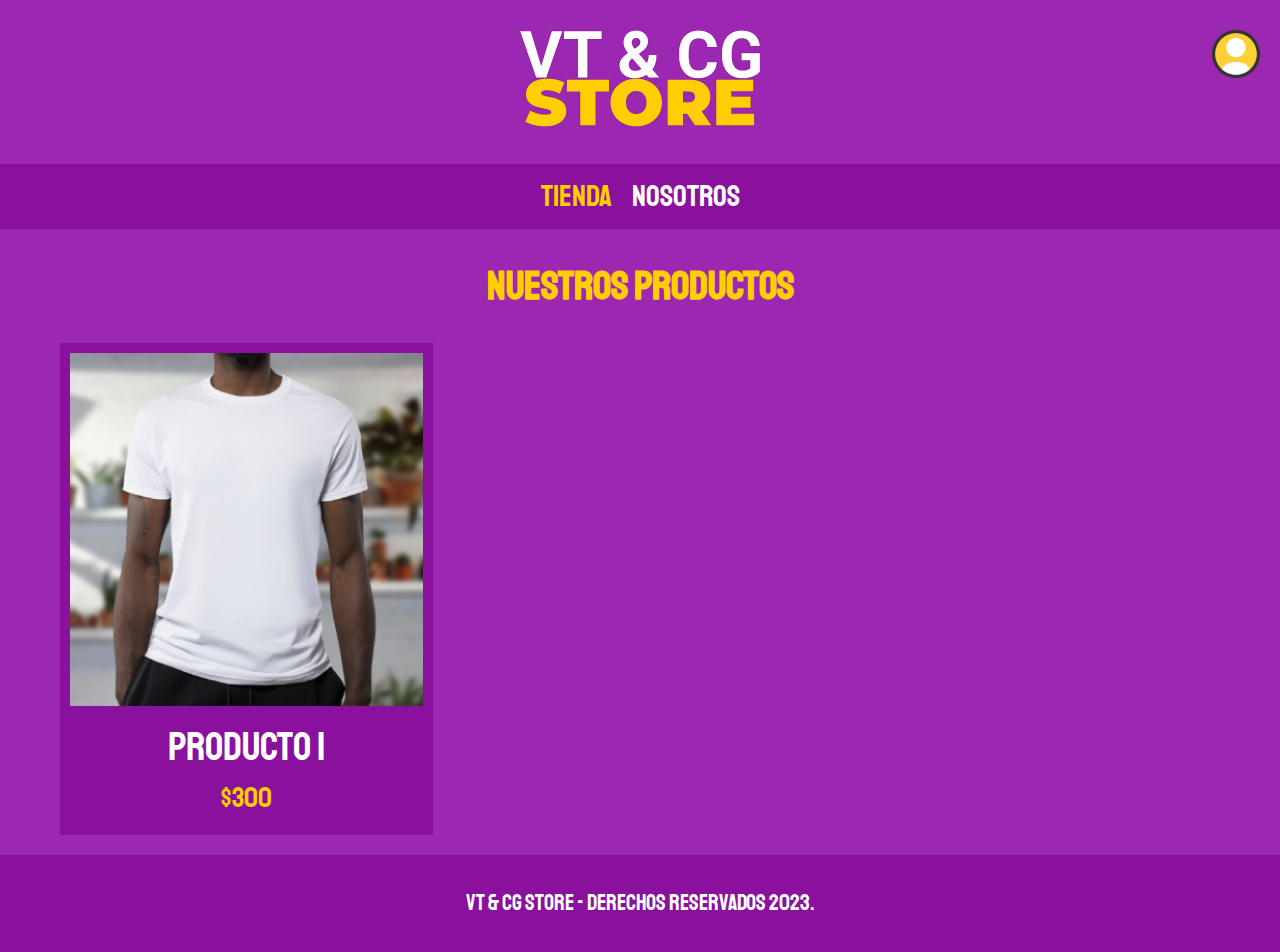
<file: index.html>
<!DOCTYPE html>
<html lang="en">
<head>
    <meta charset="UTF-8">
    <meta http-equiv="X-UA-Compatible" content="IE=edge">
    <meta name="viewport" content="width=device-width, initial-scale=1.0">
    <title>VT & CG Store</title>
    <link rel="stylesheet" href="css/normalize.css">
    <link href="https://fonts.googleapis.com/css2?family=Staatliches&display=swap" rel="stylesheet">
    <link rel="stylesheet" href="css/style.css">
</head>
<body>
    <header class="header">
        <a href="index.html">
            <img class="header__logo" src="img/logo.png" alt="Logotipo">
        </a>
        <a href="iniciosesion.html">
            <img class="header__login" src="img/usuario.png" alt="">
        </a>
    </header>

    <nav class="navegacion">
        <a class="navegacion__enlace navegacion__enlace--activo" href="index.html">Tienda</a>
        <a class="navegacion__enlace" href="nosotros.html">Nosotros</a>
    </nav>

    <main class="contenedor">
        <h1>Nuestros Productos</h1>

        <div class="grid">
            <div class="producto">
                <a href="producto.html">
                    <img class="producto__imagen" src="img/1.jpg" alt="Imagen de camisa">
                    <div class="producto__informacion">
                        <p class="producto__nombre">Producto 1</p>
                        <p class="producto__precio">$300</p>
                    </div>
                </a>
            </div>

            <div class="grafico"></div> <!--Imagenes de muestra no esta listo-->
        </div>
    </main>

    <footer class="footer">
        <p class="footer__texto">VT & CG Store - Derechos Reservados 2023.</p>
    </footer>
</body>
</html>
</file>
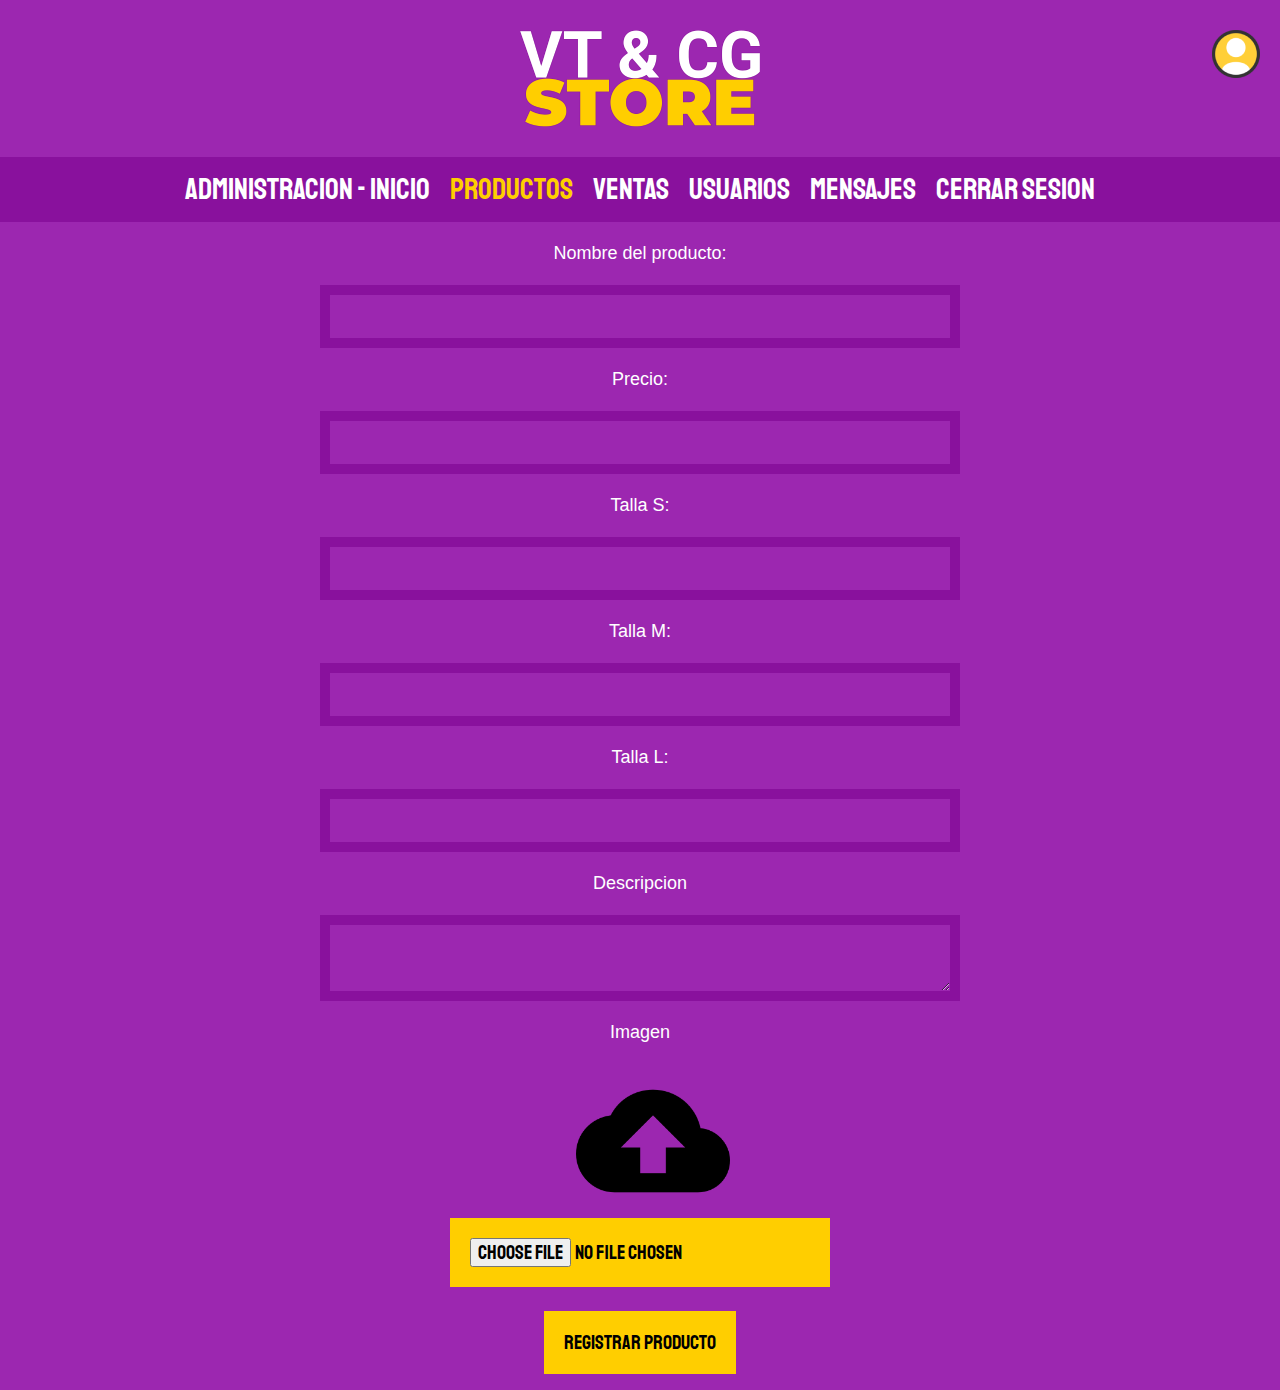
<file: admin-añadirproducto.html>
<html lang="en">

<head>
    <meta charset="UTF-8">
    <meta http-equiv="X-UA-Compatible" content="IE=edge">
    <meta name="viewport" content="width=device-width, initial-scale=1.0">
    <title>Administrador </title>
    <link rel="stylesheet" href="css/normalize.css">
    <link href="https://fonts.googleapis.com/css2?family=Staatliches&display=swap" rel="stylesheet">
    <link rel="stylesheet" href="css/style.css">
</head>

<body>
    <header class="header">
        <a href="index.html">
            <img class="header__logo" src="img/logo.png" alt="Logotipo">
        </a>
        <a href="iniciosesion.html">
            <img class="header__login" src="img/usuario.png" alt="">
        </a>
    </header>

    <nav class="navegacion">
        <a class="navegacion__enlace" href="administrador.html">Administracion - Inicio </a>
        <a class="navegacion__enlace navegacion__enlace--activo" href="admin-producto.html">Productos</a>
        <a class="navegacion__enlace" href="#">Ventas</a>
        <a class="navegacion__enlace" href="#">Usuarios</a>
        <a class="navegacion__enlace" href="#">Mensajes</a>
        <a class="navegacion__enlace" href="#">Cerrar Sesion </a>
    </nav>

    <div class="admin-añadir-producto">
        <form class="añadir" >
            <p>Nombre del producto:</p>
            <input class="formulario__campo" required><br>
        
            <p>Precio:</p>
            <input class="formulario__campo" required><br>

            <p>Talla S:</p>
            <input type="number" class="formulario__campo" required><br>

            <p>Talla M:</p>
            <input type="number" class="formulario__campo" required><br>

            <p>Talla L:</p>
            <input type="number" class="formulario__campo" required><br>
        
            <p>Descripcion</p>
            <textarea class="formulario__campo" required></textarea><br>

            <p>Imagen</p>
            <div class="imagen-añadirproducto">
                <img src="img/boton-subir-a-la-nube.png" >
            </div>
            <input class="formulario__submit" type="file" accept="image/" required>
            <br><br>
            <input class="formulario__submit" type="submit" value="Registrar Producto">
        </form>
    </div>

</body>
</html>
</file>
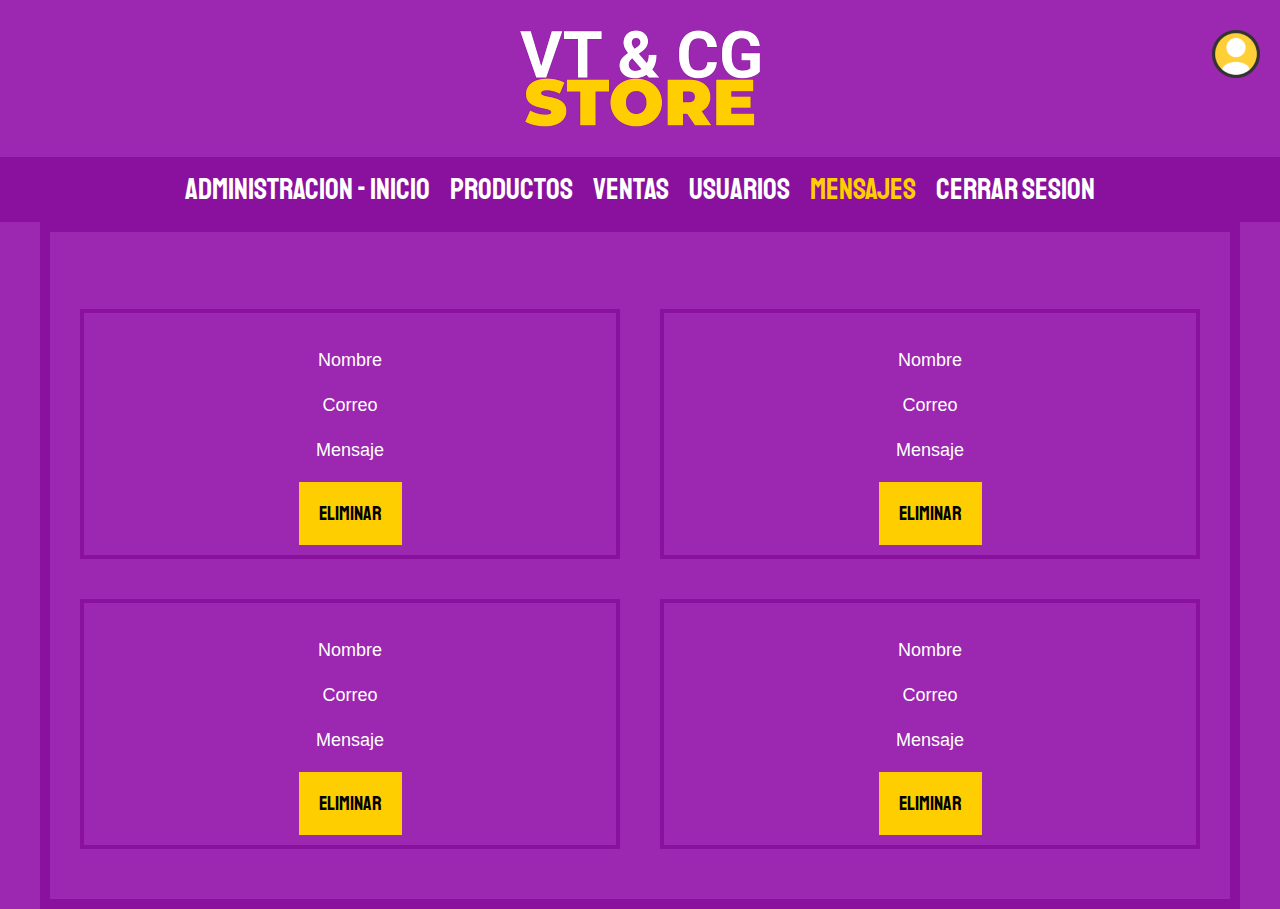
<file: admin-mensaje.html>
<html lang="en">
<head>
    <meta charset="UTF-8">
    <meta http-equiv="X-UA-Compatible" content="IE=edge">
    <meta name="viewport" content="width=device-width, initial-scale=1.0">
    <title>Administrador </title>
    <link rel="stylesheet" href="css/normalize.css">
    <link href="https://fonts.googleapis.com/css2?family=Staatliches&display=swap" rel="stylesheet">
    <link rel="stylesheet" href="css/style.css">
</head>
<body>
    <header class="header">
        <a href="index.html">
            <img class="header__logo" src="img/logo.png" alt="Logotipo">
        </a>
        <a href="iniciosesion.html">
            <img class="header__login" src="img/usuario.png" alt="">
        </a>
    </header>

    <nav class="navegacion">
        <a class="navegacion__enlace" href="administrador.html">Administracion - Inicio </a>
        <a class="navegacion__enlace" href="admin-producto.html">Productos</a>
        <a class="navegacion__enlace" href="#">Ventas</a>
        <a class="navegacion__enlace" href="#">Usuarios</a>
        <a class="navegacion__enlace navegacion__enlace--activo" href="admin-mensaje.html">Mensajes</a>
        <a class="navegacion__enlace" href="iniciosesion.html">Cerrar Sesion </a>
    </nav>
    
    <section class="contenedor admin mensaje ">
        <h2></h2>
        <div class ="cuadros">
            <div class="cuadro">
                <h3 class="cuadro__titulo"></h3>
                <p>Nombre</p>
                <p>Correo</p>
                <p>Mensaje</p>
                <input class="formulario__submit" type="submit" value="Eliminar">
            </div><!-- cuadro -->
        
            <div class="cuadro">
                <h3 class="cuadro__titulo"></h3>
                <p>Nombre</p>
                <p>Correo</p>
                <p>Mensaje</p>
                <input class="formulario__submit" type="submit" value="Eliminar">
            </div><!-- cuadro -->
        
            <div class="cuadro">
                <h3 class="cuadro__titulo"></h3>
                <p>Nombre</p>
                <p>Correo</p>
                <p>Mensaje</p>
                <input class="formulario__submit" type="submit" value="Eliminar">
            </div><!-- cuadro -->
        
            <div class="cuadro">
                <h3 class="cuadro__titulo"></h3>
                <p>Nombre</p>
                <p>Correo</p>
                <p>Mensaje</p>
                <input class="formulario__submit" type="submit" value="Eliminar">
            </div><!-- cuadro -->
        </div>
    </section>

</body>
</html>
</file>
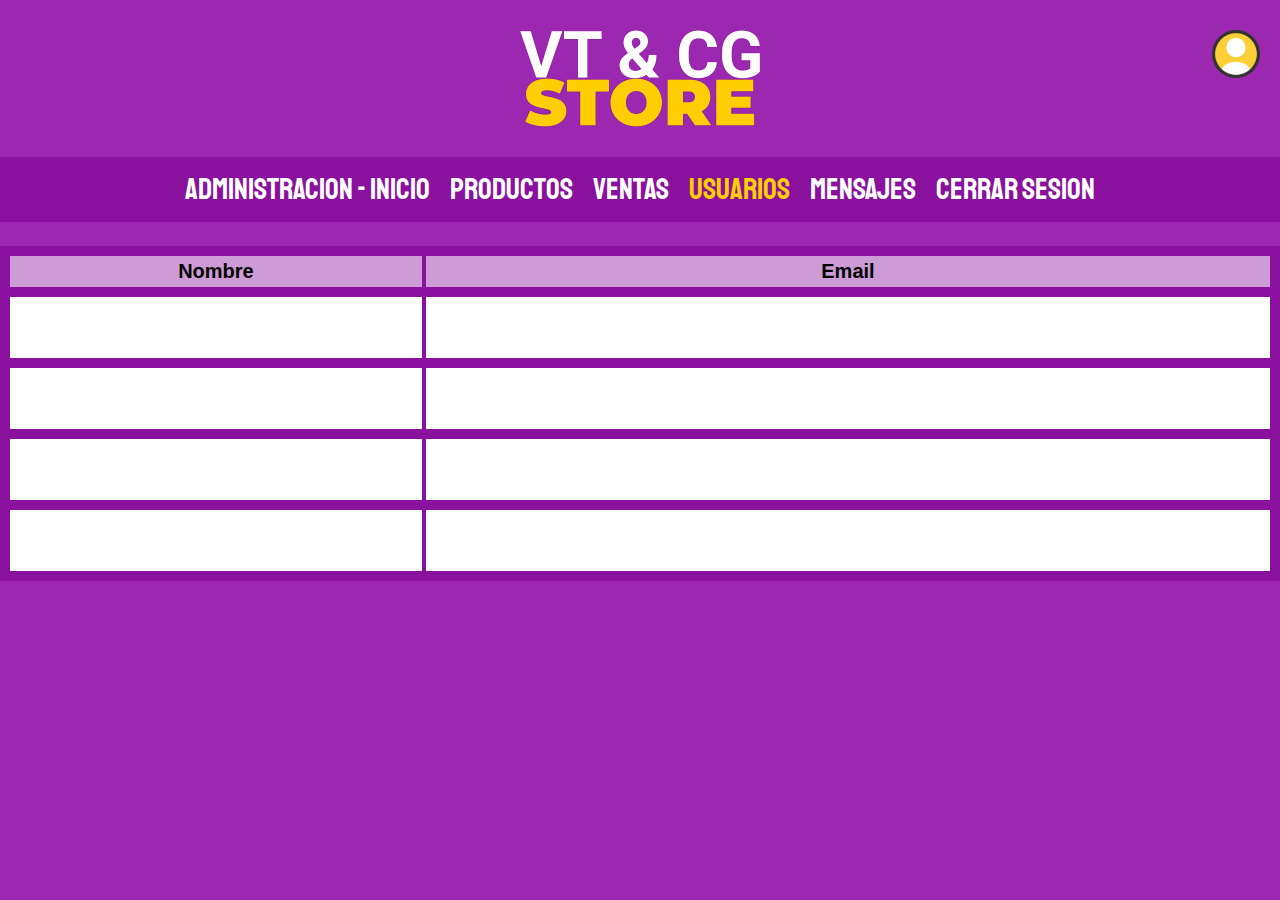
<file: admin-usuarios.html>
<html lang="en">

<head>
    <meta charset="UTF-8">
    <meta http-equiv="X-UA-Compatible" content="IE=edge">
    <meta name="viewport" content="width=device-width, initial-scale=1.0">
    <title>Administrador </title>
    <link rel="stylesheet" href="css/normalize.css">
    <link href="https://fonts.googleapis.com/css2?family=Staatliches&display=swap" rel="stylesheet">
    <link rel="stylesheet" href="css/style.css">
</head>

<body>
    <header class="header">
        <a href="index.html">
            <img class="header__logo" src="img/logo.png" alt="Logotipo">
        </a>
        <a href="iniciosesion.html">
            <img class="header__login" src="img/usuario.png" alt="">
        </a>
    </header>

    <nav class="navegacion">
        <a class="navegacion__enlace" href="administrador.html">Administracion - Inicio </a>
        <a class="navegacion__enlace" href="admin-producto.html">Productos</a>
        <a class="navegacion__enlace" href="admin-ventas.html">Ventas</a>
        <a class="navegacion__enlace navegacion__enlace--activo" href="admin-usuarios.html">Usuarios</a>
        <a class="navegacion__enlace" href="admin-mensaje.html">Mensajes</a>
        <a class="navegacion__enlace" href="iniciosesion.html">Cerrar Sesion </a>
    </nav>
<br>
    <div class="tabladeusuarios">
        <table>
            <tr class="formulario__campo">
                <th>Nombre</th>
                <th>Email</th>
            </tr>
            <tr class="formulario__campo">
                <td>Nombre</td>
                <td>correo@correo.com</td>
            </tr>
            <tr class="formulario__campo">
                <td>Nombre</td>
                <td>correo@correo.com</td>
            </tr>
            <tr class="formulario__campo">
                <td>Nombre</td>
                <td>correo@correo.com</td>
            </tr>
            <tr class="formulario__campo">
                <td>Nombre</td>
                <td>correo@correo.com</td>
            </tr>
        </table>
    </div>
    <br>
</body>
</html>
</file>
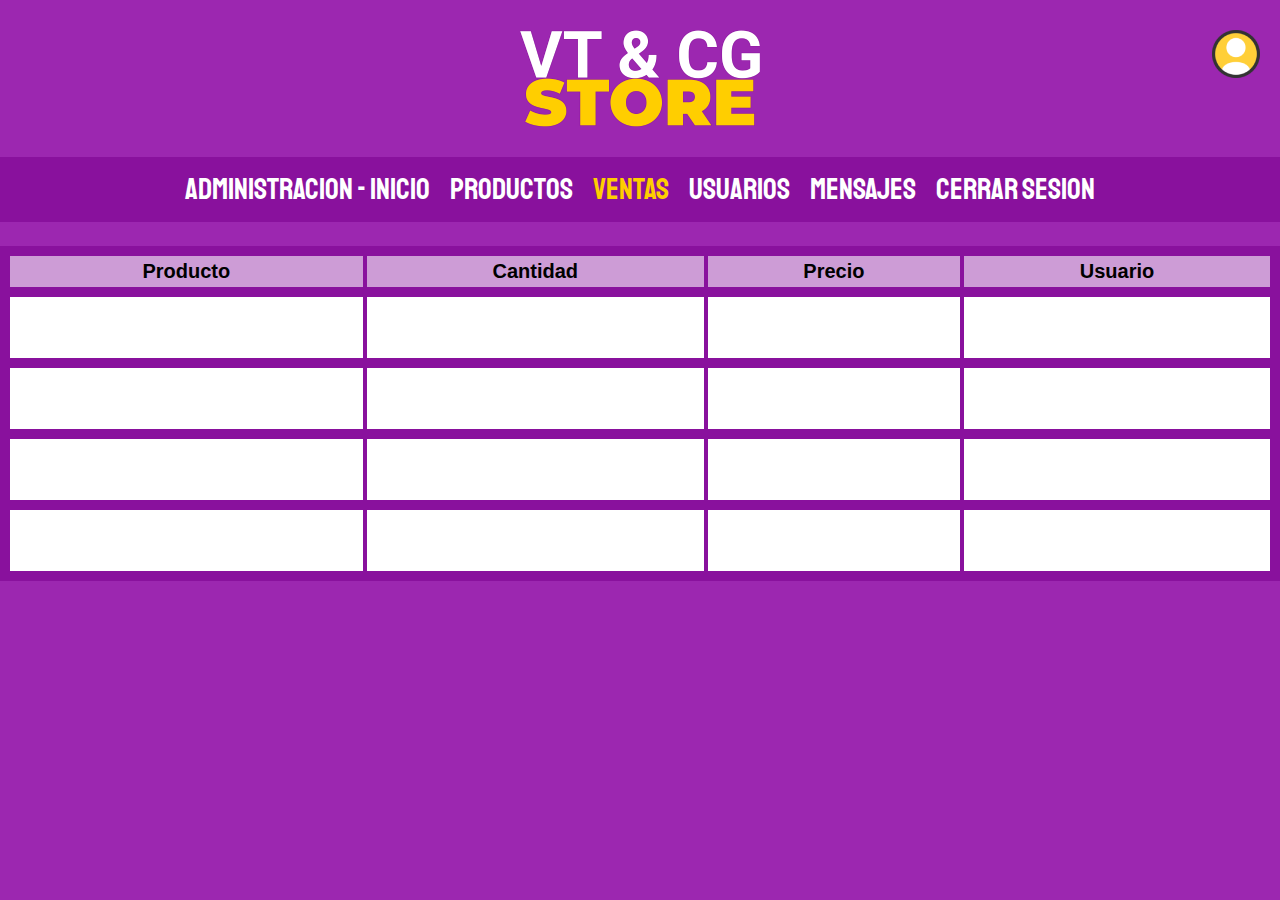
<file: admin-ventas.html>
<html lang="en">

<head>
    <meta charset="UTF-8">
    <meta http-equiv="X-UA-Compatible" content="IE=edge">
    <meta name="viewport" content="width=device-width, initial-scale=1.0">
    <title>Administrador </title>
    <link rel="stylesheet" href="css/normalize.css">
    <link href="https://fonts.googleapis.com/css2?family=Staatliches&display=swap" rel="stylesheet">
    <link rel="stylesheet" href="css/style.css">
</head>

<body>
    <header class="header">
        <a href="index.html">
            <img class="header__logo" src="img/logo.png" alt="Logotipo">
        </a>
        <a href="iniciosesion.html">
            <img class="header__login" src="img/usuario.png" alt="">
        </a>
    </header>

    <nav class="navegacion">
        <a class="navegacion__enlace" href="administrador.html">Administracion - Inicio </a>
        <a class="navegacion__enlace" href="admin-producto.html">Productos</a>
        <a class="navegacion__enlace navegacion__enlace--activo" href="admin-ventas.html">Ventas</a>
        <a class="navegacion__enlace" href="admin-usuarios.html">Usuarios</a>
        <a class="navegacion__enlace" href="admin-mensaje.html">Mensajes</a>
        <a class="navegacion__enlace" href="iniciosesion.html">Cerrar Sesion </a>
    </nav>
    <br>
    <div class="tabladeventas">
        <table>
            <tr class="formulario__campo">
                <th>Producto</th>
                <th>Cantidad</th>
                <th>Precio</th>
                <th>Usuario </th>
            </tr>
            <tr class="formulario__campo">
                <td>Nombre</td>
                <td>45</td>
                <td>$500</td>
                <td>nombre</td>
            </tr>
            <tr class="formulario__campo">
                <td>Nombre</td>
                <td>45</td>
                <td>$500</td>
                <td>nombre</td>
            </tr>
            <tr class="formulario__campo">
                <td>Nombre</td>
                <td>45</td>
                <td>$500</td>
                <td>nombre</td>
            </tr>
            <tr class="formulario__campo">
                <td>Nombre</td>
                <td>45</td>
                <td>$500</td>
                <td>nombre</td>
            </tr>
        </table>
    </div>
    <br>
</body>
</html>
</file>
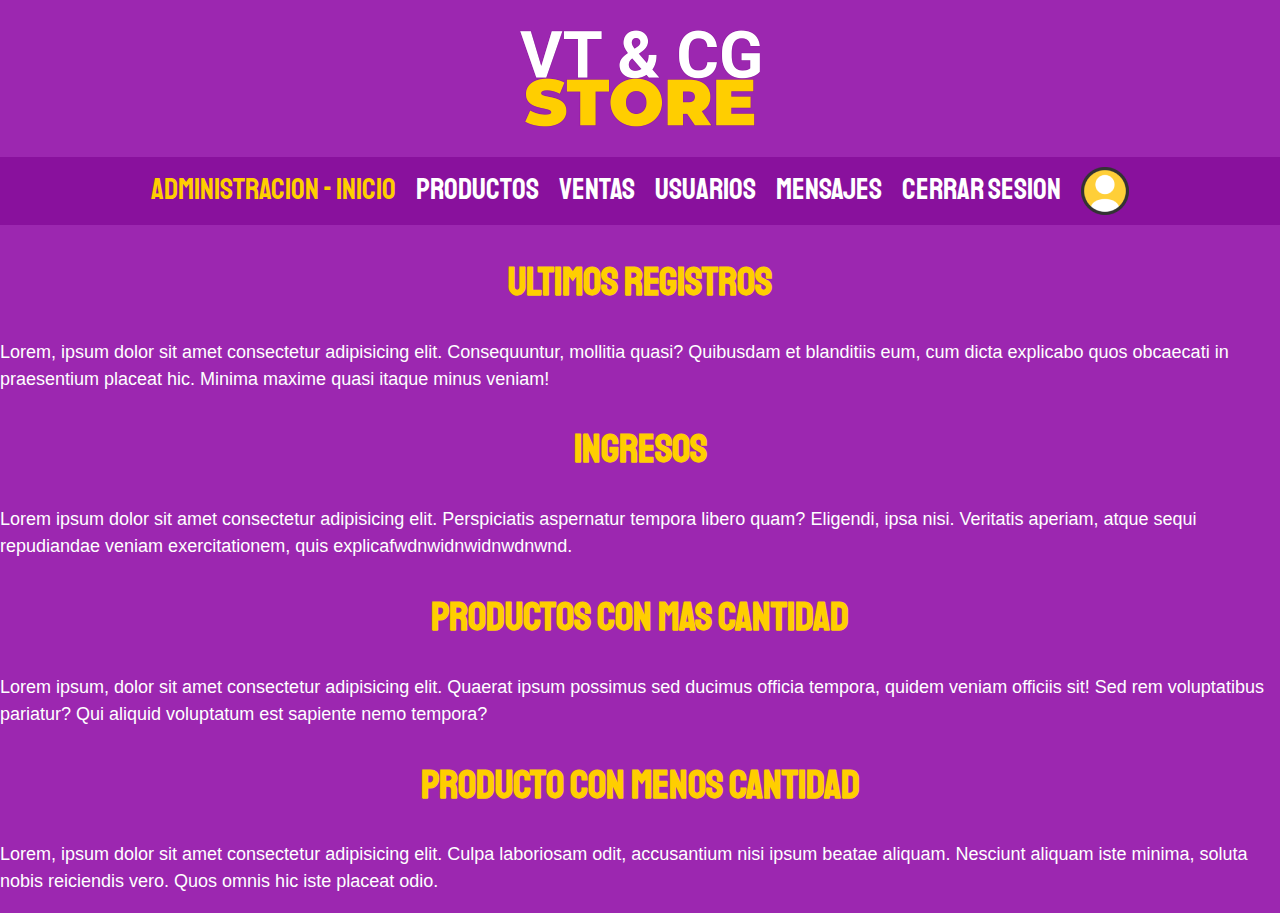
<file: administrador.html>
<html lang="en">
<head>
    <meta charset="UTF-8">
    <meta http-equiv="X-UA-Compatible" content="IE=edge">
    <meta name="viewport" content="width=device-width, initial-scale=1.0">
    <title>Administrador </title>
    <link rel="stylesheet" href="css/normalize.css">
    <link href="https://fonts.googleapis.com/css2?family=Staatliches&display=swap" rel="stylesheet">
    <link rel="stylesheet" href="css/style.css">
</head>
<body>
    <header class="header">
        <a href="index.html">
            <img class="header__logo" src="img/logo.png" alt="Logotipo">
        </a>
    </header>

    <nav class="navegacion">
        <a class="navegacion__enlace navegacion__enlace--activo" href="#">Administracion - Inicio </a>
        <a class="navegacion__enlace" href="#">Productos</a>
        <a class="navegacion__enlace" href="#">Ventas</a>
        <a class="navegacion__enlace" href="#">Usuarios</a>
        <a class="navegacion__enlace" href="#">Mensajes</a>
        <a class="navegacion__enlace" href="#">Cerrar Sesion </a>
        <a class="navegacion__imagen" href="iniciosesion.html"><img src="img/usuario.png"></a>
    </nav>
    
    <div class="UltimosRegistros">
        <h1>Ultimos Registros </h1>
        <p>Lorem, ipsum dolor sit amet consectetur adipisicing elit. Consequuntur, mollitia quasi? Quibusdam et blanditiis eum, cum dicta explicabo quos obcaecati in praesentium placeat hic. Minima maxime quasi itaque minus veniam!</p>
    </div>

    <div class="Ingresos"> 
        <h1>Ingresos</h1>
        <p>Lorem ipsum dolor sit amet consectetur adipisicing elit. Perspiciatis aspernatur tempora libero quam? Eligendi, ipsa nisi. Veritatis aperiam, atque sequi repudiandae veniam exercitationem, quis explicafwdnwidnwidnwdnwnd.</p>
    </div>

    <div class="ProductosMas">
        <h1>Productos con mas cantidad</h1>
        <p>Lorem ipsum, dolor sit amet consectetur adipisicing elit. Quaerat ipsum possimus sed ducimus officia tempora, quidem veniam officiis sit! Sed rem voluptatibus pariatur? Qui aliquid voluptatum est sapiente nemo tempora?</p>
    </div>

    <div class="ProductosMenos">
        <h1>Producto con menos cantidad</h1>
        <p>Lorem, ipsum dolor sit amet consectetur adipisicing elit. Culpa laboriosam odit, accusantium nisi ipsum beatae aliquam. Nesciunt aliquam iste minima, soluta nobis reiciendis vero. Quos omnis hic iste placeat odio.</p>
    </div>


</body>
</html>
</file>
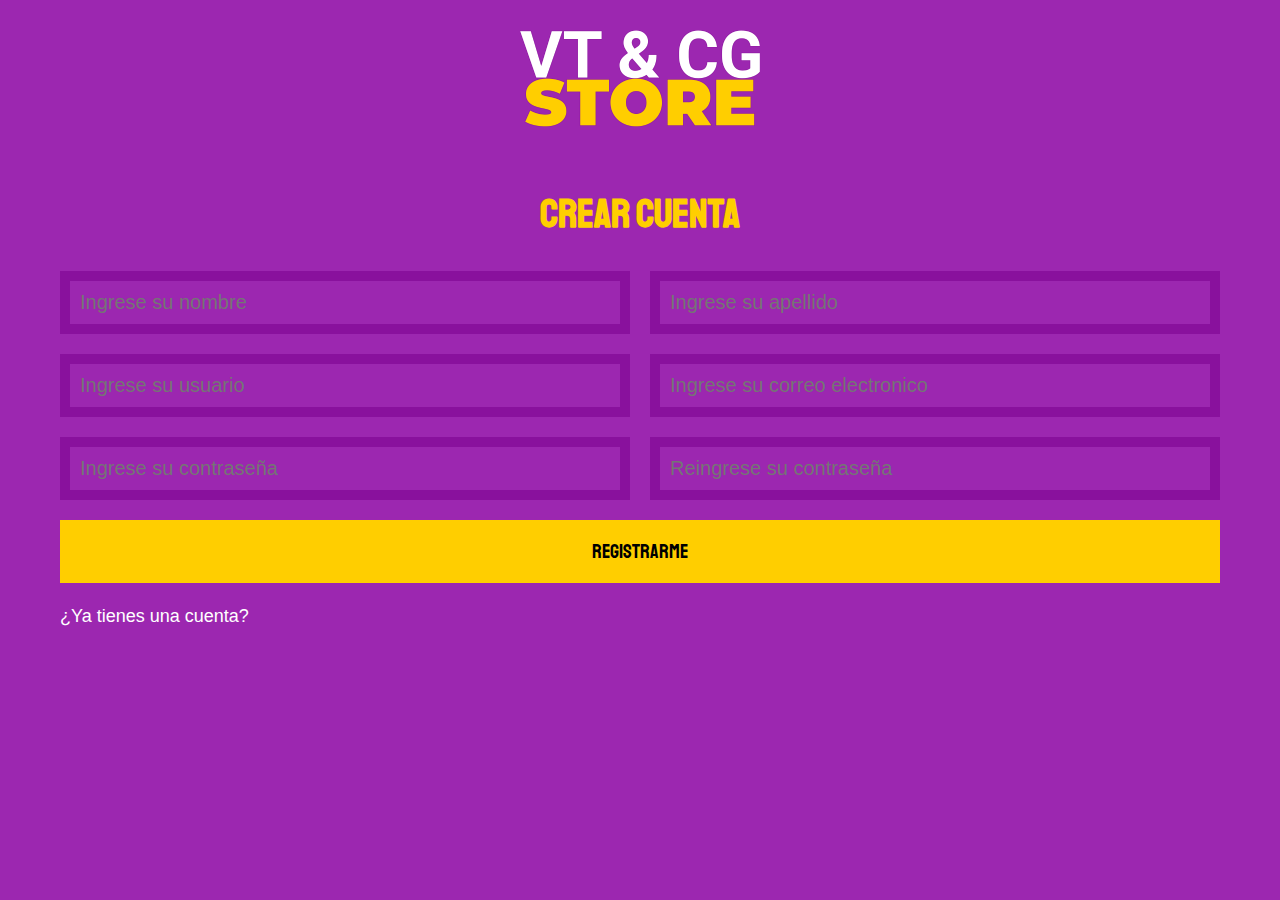
<file: crearcuenta.html>
<html lang="en">
<head>
    <meta charset="UTF-8">
    <meta http-equiv="X-UA-Compatible" content="IE=edge">
    <meta name="viewport" content="width=device-width, initial-scale=1.0">
    <title>Crear Cuenta </title>
    <link rel="stylesheet" href="css/normalize.css">
    <link href="https://fonts.googleapis.com/css2?family=Staatliches&display=swap" rel="stylesheet">
    <link rel="stylesheet" href="css/style.css">
</head>
<body>
    <header class="header">
        <a href="index.html">
            <img class="header__logo" src="img/logo.png" alt="Logotipo">
        </a>
    </header>

    <main class="contenedor">
        <h1>Crear cuenta</h1>

        <div class="cuenta">
            <form class="formulario">
                <input class="formulario__campo" type="text" placeholder="Ingrese su nombre">
                <input class="formulario__campo" type="text" placeholder="Ingrese su apellido">
                <input class="formulario__campo" type="text" placeholder="Ingrese su usuario">
                <input class="formulario__campo" type="email" placeholder="Ingrese su correo electronico ">
                <input class="formulario__campo" type="password" placeholder="Ingrese su contraseña">
                <input class="formulario__campo" type="password" placeholder="Reingrese su contraseña">
                <input class="formulario__submit" class="formulario__submit" type="submit" value="Registrarme">
                <a href="iniciosesion.html"><p>¿Ya tienes una cuenta?</p></a>
            </form>
        </div>
    </main>
</body>
</html>
</file>
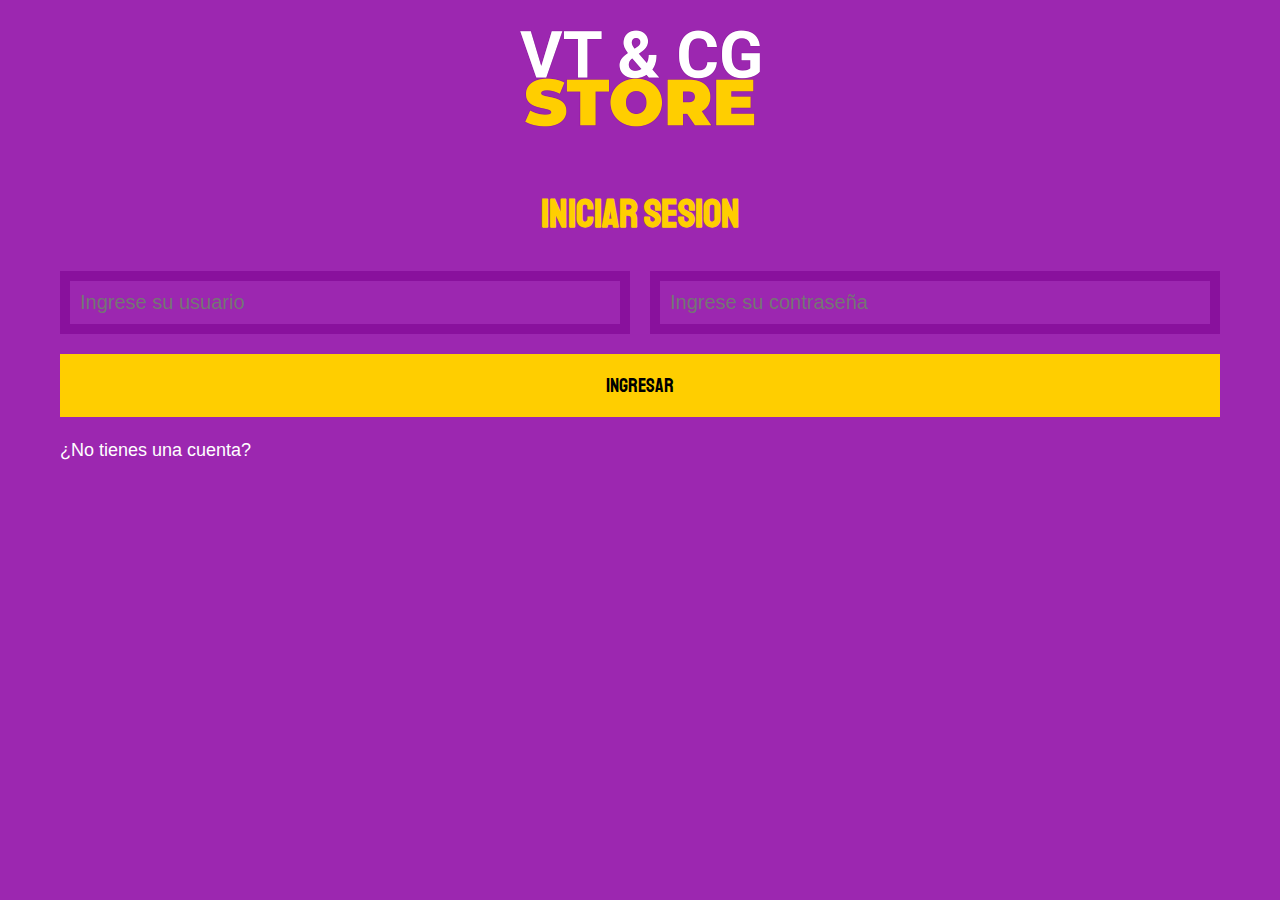
<file: iniciosesion.html>
<html lang="en">
<head>
    <meta charset="UTF-8">
    <meta http-equiv="X-UA-Compatible" content="IE=edge">
    <meta name="viewport" content="width=device-width, initial-scale=1.0">
    <title>Inicio de Sesion</title>
    <link rel="stylesheet" href="css/normalize.css">
    <link href="https://fonts.googleapis.com/css2?family=Staatliches&display=swap" rel="stylesheet">
    <link rel="stylesheet" href="css/style.css">
</head>
<body>
    <header class="header">
        <a href="index.html">
            <img class="header__logo" src="img/logo.png" alt="Logotipo">
        </a>
    </header>

    <main class="contenedor">
        <h1>Iniciar Sesion</h1>

        <div class="cuenta">
            <form class="formulario">
                <input class="formulario__campo" type="text" placeholder="Ingrese su usuario">
                <input class="formulario__campo" type="password" placeholder="Ingrese su contraseña">
                <input class="formulario__submit" type="submit" value="Ingresar">
                <a href="crearcuenta.html"><p>¿No tienes una cuenta?</p></a>
            </form>
        </div>
    </main>
</body>
</html>
</file>
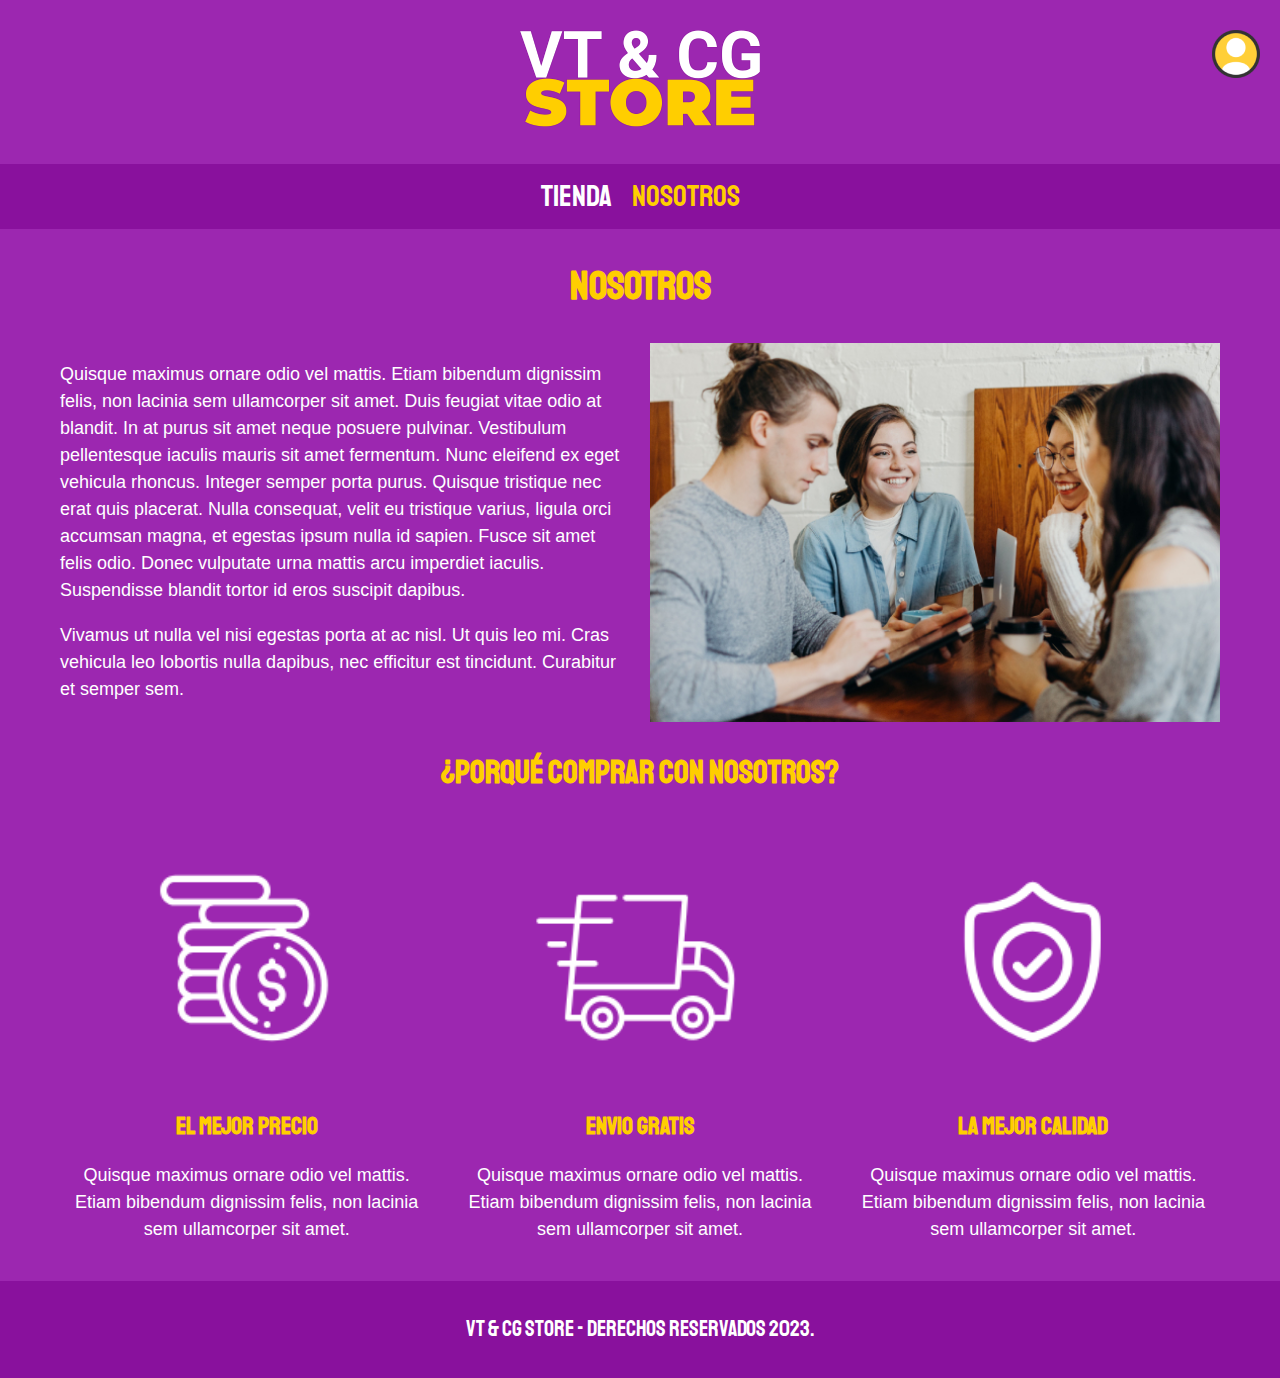
<file: nosotros.html>
<!DOCTYPE html>
<html lang="en">
<head>
    <meta charset="UTF-8">
    <meta http-equiv="X-UA-Compatible" content="IE=edge">
    <meta name="viewport" content="width=device-width, initial-scale=1.0">
    <title>VT & CG Store</title>
    <link rel="stylesheet" href="css/normalize.css">
    <link href="https://fonts.googleapis.com/css2?family=Staatliches&display=swap" rel="stylesheet">
    <link rel="stylesheet" href="css/style.css">
</head>
<body>
    <header class="header">
        <a href="index.html">
            <img class="header__logo" src="img/logo.png" alt="Logotipo">
        </a>
        <a href="iniciosesion.html">
            <img class="header__login" src="img/usuario.png" alt="">
        </a>
    </header>

    <nav class="navegacion">
        <a class="navegacion__enlace" href="index.html">Tienda</a>
        <a class="navegacion__enlace navegacion__enlace--activo" href="nosotros.html">Nosotros</a>
    </nav>

    <main class="contenedor">
        <h1>Nosotros</h1>

        <div class="nosotros">
            <div class="nosotros__contenido">
                <p>Quisque maximus ornare odio vel mattis. Etiam bibendum dignissim felis, non lacinia sem ullamcorper sit amet. Duis feugiat vitae odio at blandit. In at purus sit amet neque posuere pulvinar. Vestibulum pellentesque iaculis mauris sit amet fermentum. Nunc eleifend ex eget vehicula rhoncus. Integer semper porta purus. Quisque tristique nec erat quis placerat. Nulla consequat, velit eu tristique varius, ligula orci accumsan magna, et egestas ipsum nulla id sapien. Fusce sit amet felis odio. Donec vulputate urna mattis arcu imperdiet iaculis. Suspendisse blandit tortor id eros suscipit dapibus.</p>
                
                <p>Vivamus ut nulla vel nisi egestas porta at ac nisl. Ut quis leo mi. Cras vehicula leo lobortis nulla dapibus, nec efficitur est tincidunt. Curabitur et semper sem.</p>
            </div>
            <img class="nosotros__imagen" src="img/nosotros.jpg" alt="Imagen nosotros">
        </div>
    </main>

    <section class="contenedor comprar">
        <h2 class="comprar__titulo">¿Porqué comprar con nosotros?</h2>

        <div class="bloques">
            <div class="bloque">
                <img class="bloque__imagen" src="img/icono_1.png" alt="Porque comprar">
                <h3 class="bloque__titulo">El Mejor Precio</h3>
                <p>Quisque maximus ornare odio vel mattis. Etiam bibendum dignissim felis, non lacinia sem ullamcorper sit amet.</p>
            </div><!-- bloque -->

            <div class="bloque">
                <img class="bloque__imagen" src="img/icono_2.png" alt="Porque comprar">
                <h3 class="bloque__titulo">Envio Gratis</h3>
                <p>Quisque maximus ornare odio vel mattis. Etiam bibendum dignissim felis, non lacinia sem ullamcorper sit amet.</p>
            </div><!-- bloque -->

            <div class="bloque">
                <img class="bloque__imagen" src="img/icono_3.png" alt="Porque comprar">
                <h3 class="bloque__titulo">La Mejor Calidad</h3>
                <p>Quisque maximus ornare odio vel mattis. Etiam bibendum dignissim felis, non lacinia sem ullamcorper sit amet.</p>
            </div><!-- bloque -->
        </div>
    </section>

    <footer class="footer">
        <p class="footer__texto">VT & CG Store - Derechos Reservados 2023.</p>
    </footer>
</body>
</html>
</file>
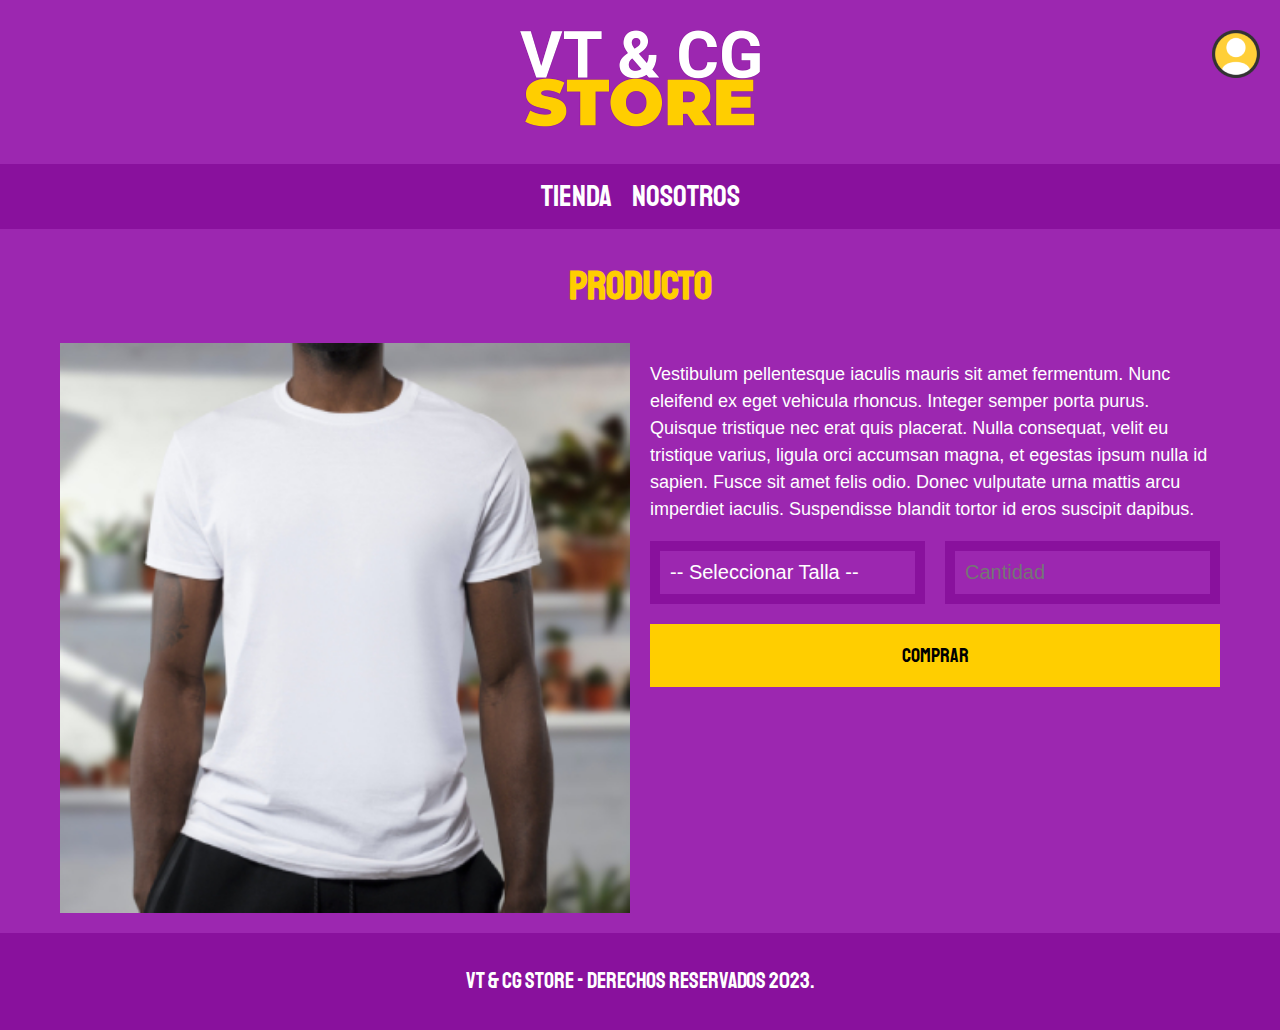
<file: producto.html>
<!DOCTYPE html>
<html lang="en">

<head>
    <meta charset="UTF-8">
    <meta http-equiv="X-UA-Compatible" content="IE=edge">
    <meta name="viewport" content="width=device-width, initial-scale=1.0">
    <title>VT & CG Store</title>
    <link rel="stylesheet" href="css/normalize.css">
    <link href="https://fonts.googleapis.com/css2?family=Staatliches&display=swap" rel="stylesheet">
    <link rel="stylesheet" href="css/style.css">
</head>

<body>
    <header class="header">
        <a href="index.html">
            <img class="header__logo" src="img/logo.png" alt="Logotipo">
        </a>
        <a href="iniciosesion.html">
            <img class="header__login" src="img/usuario.png" alt="">
        </a>
    </header>

    <nav class="navegacion">
        <a class="navegacion__enlace" href="index.html">Tienda</a>
        <a class="navegacion__enlace" href="nosotros.html">Nosotros</a>
    </nav>

    <main class="contenedor">
        <h1>Producto</h1>

        <div class="camisa">
            <img class="camisa__imagen" src="img/1.jpg" alt="Imagen del producto">

            <div class="camisa__contenido">
                <p>Vestibulum pellentesque iaculis mauris sit amet fermentum. Nunc eleifend ex eget vehicula rhoncus. Integer semper porta purus. Quisque tristique nec erat quis placerat. Nulla consequat, velit eu tristique varius, ligula orci accumsan magna, et egestas ipsum nulla id sapien. Fusce sit amet felis odio. Donec vulputate urna mattis arcu imperdiet iaculis. Suspendisse blandit tortor id eros suscipit dapibus.</p>

                <form class="formulario">
                    <select class="formulario__campo">
                        <option disabled selected>-- Seleccionar Talla --</option>
                        <option>Extra Chica</option>
                        <option>Chica</option>
                        <option>Mediana</option>
                        <option>Grande</option>
                        <option>Extra Grande</option>
                    </select>
                    <input class="formulario__campo" type="number" placeholder="Cantidad">
                    <input class="formulario__submit" type="submit" value="Comprar">
                </form>
            </div>
        </div>
    </main>

    <footer class="footer">
        <p class="footer__texto">VT & CG Store - Derechos Reservados 2023.</p>
    </footer>
</body>

</html>
</file>
<file: css/style.css>
:root {
    --primario: #9C27B0;
    --primarioOscuro: #89119D;
    --secundario: #FFCE00;
    --secundarioOscuro: rgb(255, 196, 0);
    --blanco: #FFF;
    --negro: #000;

    --fuentePrincipal: 'Staatliches', cursive;
}

html {
    box-sizing: border-box;
    font-size: 62.5%; /** 1 rem = 10 px **/
}

*, *:before, *:after {
    box-sizing: inherit;
}

/** Globales **/
body {
    background-color: var(--primario);
    font-size: 1.6rem;
    line-height: 1.5;
    margin: 0;
}
p {
    font-size: 1.8rem;
    font-family: Arial, Helvetica, sans-serif;
    color: var(--blanco);
}
a {
    text-decoration: none;
}
img {
    width: 100%;
}
.contenedor {
    max-width: 120rem;
    margin: 0 auto;
    padding: 0 2rem;
}
h1, h2, h3 {
    text-align: center;
    color: var(--secundario);
    font-family: var(--fuentePrincipal);
}
h1 {
    font-size: 4rem;
}
h2 {
    font-size: 3.2rem;
}
h3 {
    font-size: 2.4rem;
}

/** Header **/
.header {
    display: flex;
    justify-content: center;
}

.header__logo {
    margin: 3rem 0;
}

.header__login {
    margin: 3rem 2rem 0 0;
    position: absolute;
    top: 0;
    right: 0;
    max-width: 4.8rem;
    height: auto;
}

@media (max-width: 450px) {
    .header__login {
        width: 40px;
    }
    .header__logo {
        width: 200px;
    }
}

/** Footer **/
.footer {
    background-color: var(--primarioOscuro);
    padding: 1rem 0;
    margin-top: 2rem;
}

.footer__texto {
    text-align: center;
    font-family: var(--fuentePrincipal);
    font-size: 2.2rem;
}

/** Navegacion **/
.navegacion {
    background-color: var(--primarioOscuro);
    padding: 1rem 0;
    display: flex;
    justify-content: center;
    gap: 2rem;
}

.navegacion__enlace {
    font-family: var(--fuentePrincipal);
    color: var(--blanco);
    font-size: 3rem;
}

.navegacion__enlace--activo,
.navegacion__enlace:hover{
    color: var(--secundario);
}

/** Grid **/
.grid {
    display: grid;
    grid-template-columns: repeat(2, 1fr);
    gap: 2rem;
}
@media (min-width: 768px) {
    .grid {
        grid-template-columns: repeat(3,1fr);
    }
}

/** Productos **/
.producto {
    background-color: var(--primarioOscuro);
    padding: 1rem;
}

.producto__nombre {
    font-size: 4rem;
}

.producto__precio {
    font-size: 2.8rem;
    color: var(--secundario);
}

.producto__nombre,
.producto__precio {
    font-family: var(--fuentePrincipal);
    margin: 1rem 0;
    text-align: center;
    line-height: 1.2;
}

/** Producto **/
.imagendelproducto{
    width: 320px;
    margin-left: 50px;
}

.descripcionproducto{
    position: absolute;
    margin-left : 420px;
    top: 360px;
}

/** Graficos **/
.grafico {
    min-height: 30rem;
}

/** Nosotros **/
.nosotros {
    display: grid;
    grid-template-rows: repeat(2, auto);
}

@media (min-width: 768px) {
    .nosotros {
        grid-template-columns: repeat(2, 1fr);
        column-gap: 2rem;
    }
}

.nosotros__imagen {
    grid-row: 1 / 2;
}

@media (min-width: 768px) {
    .nosotros__imagen {
        grid-column: 2 / 3;
    }
}

/** Mensaje **/
.mensaje {
    text-align: center;
    border: 1rem solid var(--primarioOscuro);
    padding: 3rem;
}

.formulario__mensaje {
    display: grid;
    grid-template-columns: repeat(1fr);
    gap: 1rem;
}

.formulario__mensaje-campo {
    border: 1rem solid var(--primarioOscuro);
    background-color: transparent;
    color: var(--blanco);
    font-size: 2rem;
    font-family: Arial, Helvetica, sans-serif;
    padding: 1rem;
    appearance: none;
    min-width: 50%;
}

.formulario__mensaje-submit {
    background-color: var(--secundario);
    border: none;
    width: 20rem;
    font-size: 2rem;
    font-family: var(--fuentePrincipal);
    padding: 2rem;
    transition: background-color .5s ease;
}

@media (max-width: 450px) {
    .formulario__mensaje-submit {
        width: 100%;
    }
}

/** Bloques **/
.bloques {
    display: grid;
    grid-template-columns: repeat(1, 1fr);
    gap: 2rem;
}

@media (min-width: 768px) {
    .bloques {
        grid-template-columns: repeat(3, 1fr);
    }
}

.bloque {
    text-align: center;
}

@media (min-width: 768px) {
    .bloque__imagen {
        width: 95%;
    }
}

.bloque__titulo {
    margin: 0;
}

/** Página del producto **/ 
@media (min-width: 768px) {
    .camisa {
        display: grid;
        grid-template-columns: repeat(2, 1fr);
        column-gap: 2rem;
     }
}
 
.formulario {
    display: grid;
    grid-template-columns: repeat(2, 1fr);
    gap: 2rem;
}
 
.formulario__campo {
    border: 1rem solid var(--primarioOscuro);
    background-color: transparent;
    color: var(--blanco);
    font-size: 2rem;
    font-family: Arial, Helvetica, sans-serif;
    padding: 1rem;
    appearance: none;
    min-width: 50%;
}
 
.formulario__submit {
    background-color: var(--secundario);
    border: none;
    font-size: 2rem;
    font-family: var(--fuentePrincipal);
    padding: 2rem;
    transition: background-color .5s ease;
    grid-column: 1 / 3;
}
 
.formulario__submit:hover {
    cursor: pointer;
    background-color: var(--secundarioOscuro);
}

/** Pagina Inicio de Sesion **/
.cuenta p {
    margin: 0;
}

/**------ADMINISTRADOR------**/

/** Navegacion **/
.navegacion-admin {
    background-color: var(--primarioOscuro);
    padding: 1rem 0;
    display: flex;
    justify-content: center;
    gap: 2rem;
}

@media (max-width: 450px) {
    .navegacion-admin {
      display: grid;
    }
}

.navegacion-admin__enlace {
    font-family: var(--fuentePrincipal);
    color: var(--blanco);
    font-size: 3rem;
}

.navegacion-admin__enlace--activo,
.navegacion-admin__enlace:hover {
    color: var(--secundario);
}

/** Inicio **/
.cuadros {
    display: grid;
    grid-template-columns: repeat(2, 1fr);
    gap: 4rem;
    text-align: center;
    padding: 2rem 0;
}
  
@media (max-width: 450px) {
    .cuadros {
      grid-template-columns: repeat(1, 1fr);
    }
}
  
.cuadro {
    border: 4px solid var(--primarioOscuro);
    padding: 1rem;
}

.cuadro__datos {
    font-size: 3rem;
}

/** Productos **/
.admin__producto {
    padding: 2rem 0;
}

.nuevo-producto {
    padding-bottom: 2rem;
    width: 100%;
    overflow: auto;
}

.nuevo-producto__boton {
    background-color: var(--secundario);
    border: none;
    font-size: 2rem;
    font-family: var(--fuentePrincipal);
    padding: 2rem;
    transition: background-color .5s ease;
    float: right;
}
 
.nuevo-producto__boton:hover {
    cursor: pointer;
    background-color: var(--secundarioOscuro);
}

/** Pagina de Nuevos Productos **/
.admin-añadir-producto {
    gap: 4rem;
    text-align: center;
}

.imagen-añadirproducto{
    width: 12%;
    margin-left: 45%;
    display: grid;
    justify-content: center;
}

/** Tabla **/
.crud__acciones {
    display: grid;
    grid-template-columns: repeat(2, 1fr);
    gap: 2rem;
}

.crud__accion {
    border: none;
    background-color: var(--secundario);
    color: var(--negro);
    font-size: 2rem;
    font-family: Arial, Helvetica, sans-serif;
    padding: 1rem;
    appearance: none;
    width: 100%;
    height: 100%;
    text-align: center;
}

table {
    border-collapse: collapse;
    width: 100%;
    margin-left: auto;
    margin-right: auto;
    padding: 2rem 0;
    font-family: Arial, Helvetica, sans-serif;
    font-size: 2rem;
}

th{
    color: black;
    background-color: #f2f2f294;
    border: 4px solid var(--primarioOscuro);
    padding: 4px;
}

td{
    border: 4px solid var(--primarioOscuro);
    padding: 1.5%;
    background-color: white;
    width: min-content;
}

.tablas{
    display: grid;
    grid-template-columns: repeat(1, 1fr);
    gap: 3rem;
    text-align: center;
    padding: 2rem 0;
}

/** Boton **/
@media (max-width: 450px) {
    .tabla__producto {
      font-size: 1.5rem;
    }
    .nombre {
        width: 50%;
    }
    .crud{
        width: 100%;
    }
    .crud__acciones {
        grid-template-columns: 1fr;
        gap: 0.5rem;
    }
    .crud__accion {
        font-size: 1rem;
        width: 100%;
    }
    table{
        font-size: 1.5rem;
    }
}

/** ERORR **/
.alerta {
    padding: .5rem;
    text-align: center;
    color: var(--blanco);
    font-weight: bold;
    text-transform: uppercase;
    margin: 1rem 0;
    font-family: Arial, Helvetica, sans-serif;
    width: 50%;
    margin: 1rem auto;
}

.error {
    background-color: red;
}

.exito {
    background-color: green;
}
</file>
